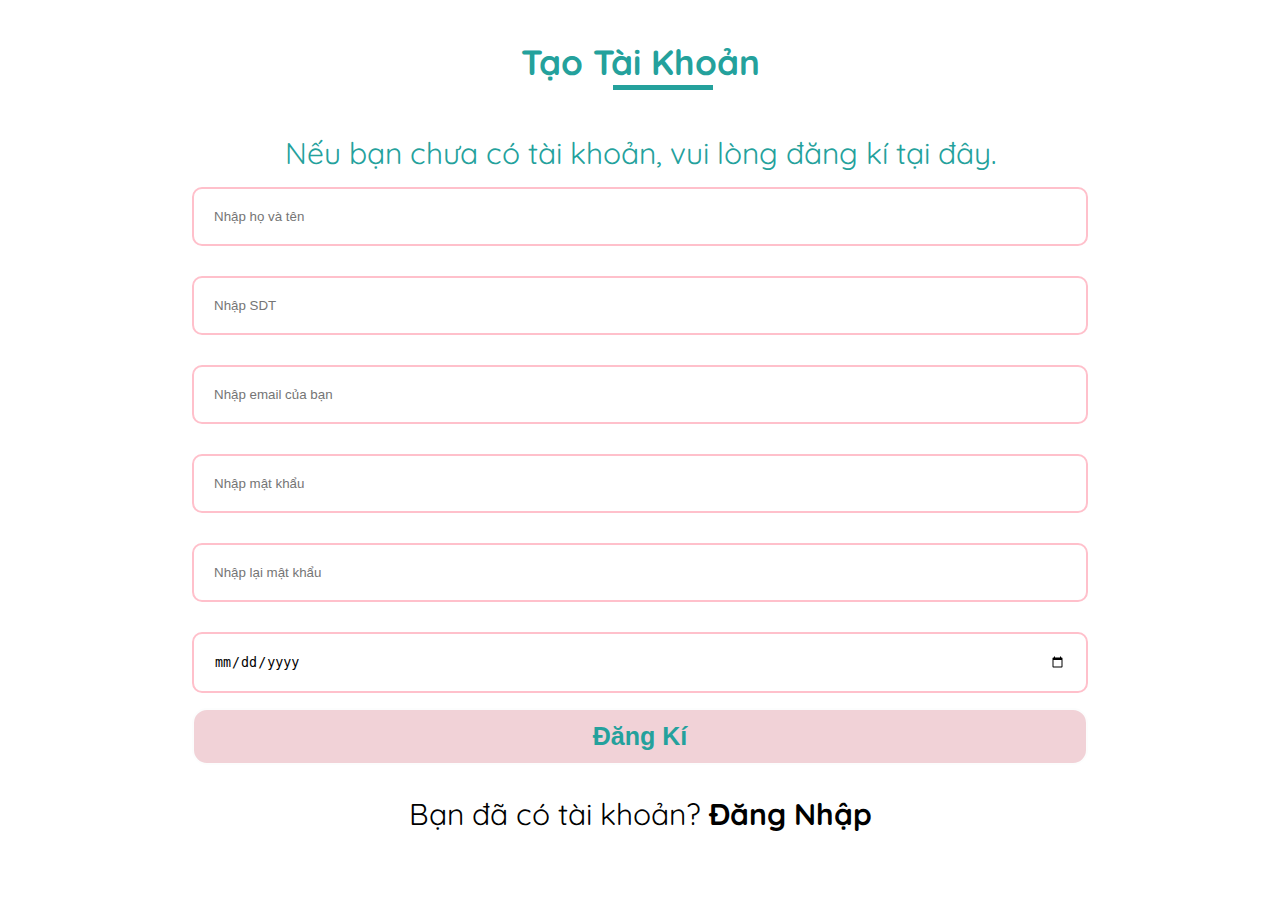
<file: login.html>
<!DOCTYPE html>
<html lang="en">
<head>
    <meta charset="UTF-8">
    <meta http-equiv="X-UA-Compatible" content="IE=edge">
    <meta name="viewport" content="width=device-width, initial-scale=1.0">
    <title>Đăng Nhập</title>
    <link rel="stylesheet" href="css/login.css">
    <link href='https://unpkg.com/boxicons@2.1.1/css/boxicons.min.css' rel='stylesheet'>
</head>
<body>
    <div class="login">
        <div class="heading">
            <h3>Tạo Tài Khoản</h3>
            <p>
                Nếu bạn chưa có tài khoản, vui lòng đăng kí tại đây.
            </p>
            <form action="" class="form-input">
                <input type="Name" placeholder="Nhập họ và tên">
                <input type="Number phone" placeholder="Nhập SDT">
                <input type="email" placeholder="Nhập email của bạn">
                <input type="password" placeholder="Nhập mật khẩu">
                <input type="password" placeholder="Nhập lại mật khẩu">
                <input type="date">
                <button>Đăng Kí</button>
            </form>
            <a href="" class="link-login">Bạn đã có tài khoản? <b>Đăng Nhập</b></a>
        </div>
    </div>
</body>
</html>
</file>
<file: css/login.css>
@import url('https://fonts.googleapis.com/css2?family=Quicksand:wght@300;400;500;600;700&display=swap');

html{
    font-family: 'Quicksand', sans-serif;
    color: rgb(26, 5, 5);
}

*{
    margin: 0;
    padding: 0;
    box-sizing: border-box;
}

.heading{
    text-align: center;
    font-size: 30px;
    color: #24A19C;
    margin: 40px 0;
    position: relative;
}

.product .heading1{
    text-align: center;
    font-size: 30px;
    color: red;
    margin: 40px 0;
    position: relative;
}

.product .heading1:after{
    content: "";
    position: absolute;
    width: 100px;
    height: 5px;
    background-color: red;
    top: 45px;
    left: 46%;
}

.heading:after{
    content: "";
    position: absolute;
    width: 100px;
    height: 5px;
    background-color: #24A19C;
    top: 45px;
    left: 47%;
}

.login{
    width: 70%;
    margin: 0 auto;
}

.login form{
    display: flex;
    /*dàn các thẻ con thành hàng dọc*/
    flex-direction: column;
}

.login form input{
    padding: 20px 20px;
    border: 2px solid pink;
    margin: 15px 0;
    border-radius: 10px;
    outline: none;

}

.login form input:focus{
    border: 2px solid rgb(63, 185, 59);
    transition: all .2s linear;
}

p{
    margin-top: 50px;
}

.login form button{
    padding: 12px;
    color:#24A19C;
    background: rgb(241, 210, 215);
    border: 2px solid rgb(252, 253, 253);
    border-radius: 15px;
    font-size: 25px;
    font-weight: bold;
}

.login form button:hover{
    border: 2px solid #fafaf9;
    background: #24A19C;
    color: aliceblue;
    transition: all .4s linear;
}

.link-login{
    text-decoration: none;
    color: #000;
    display: block;
    margin: 30px 0;
}

.link-login:hover{
    text-decoration: underline;
    color: #24A19C;
    transition: all .4s linear;
}
</file>
